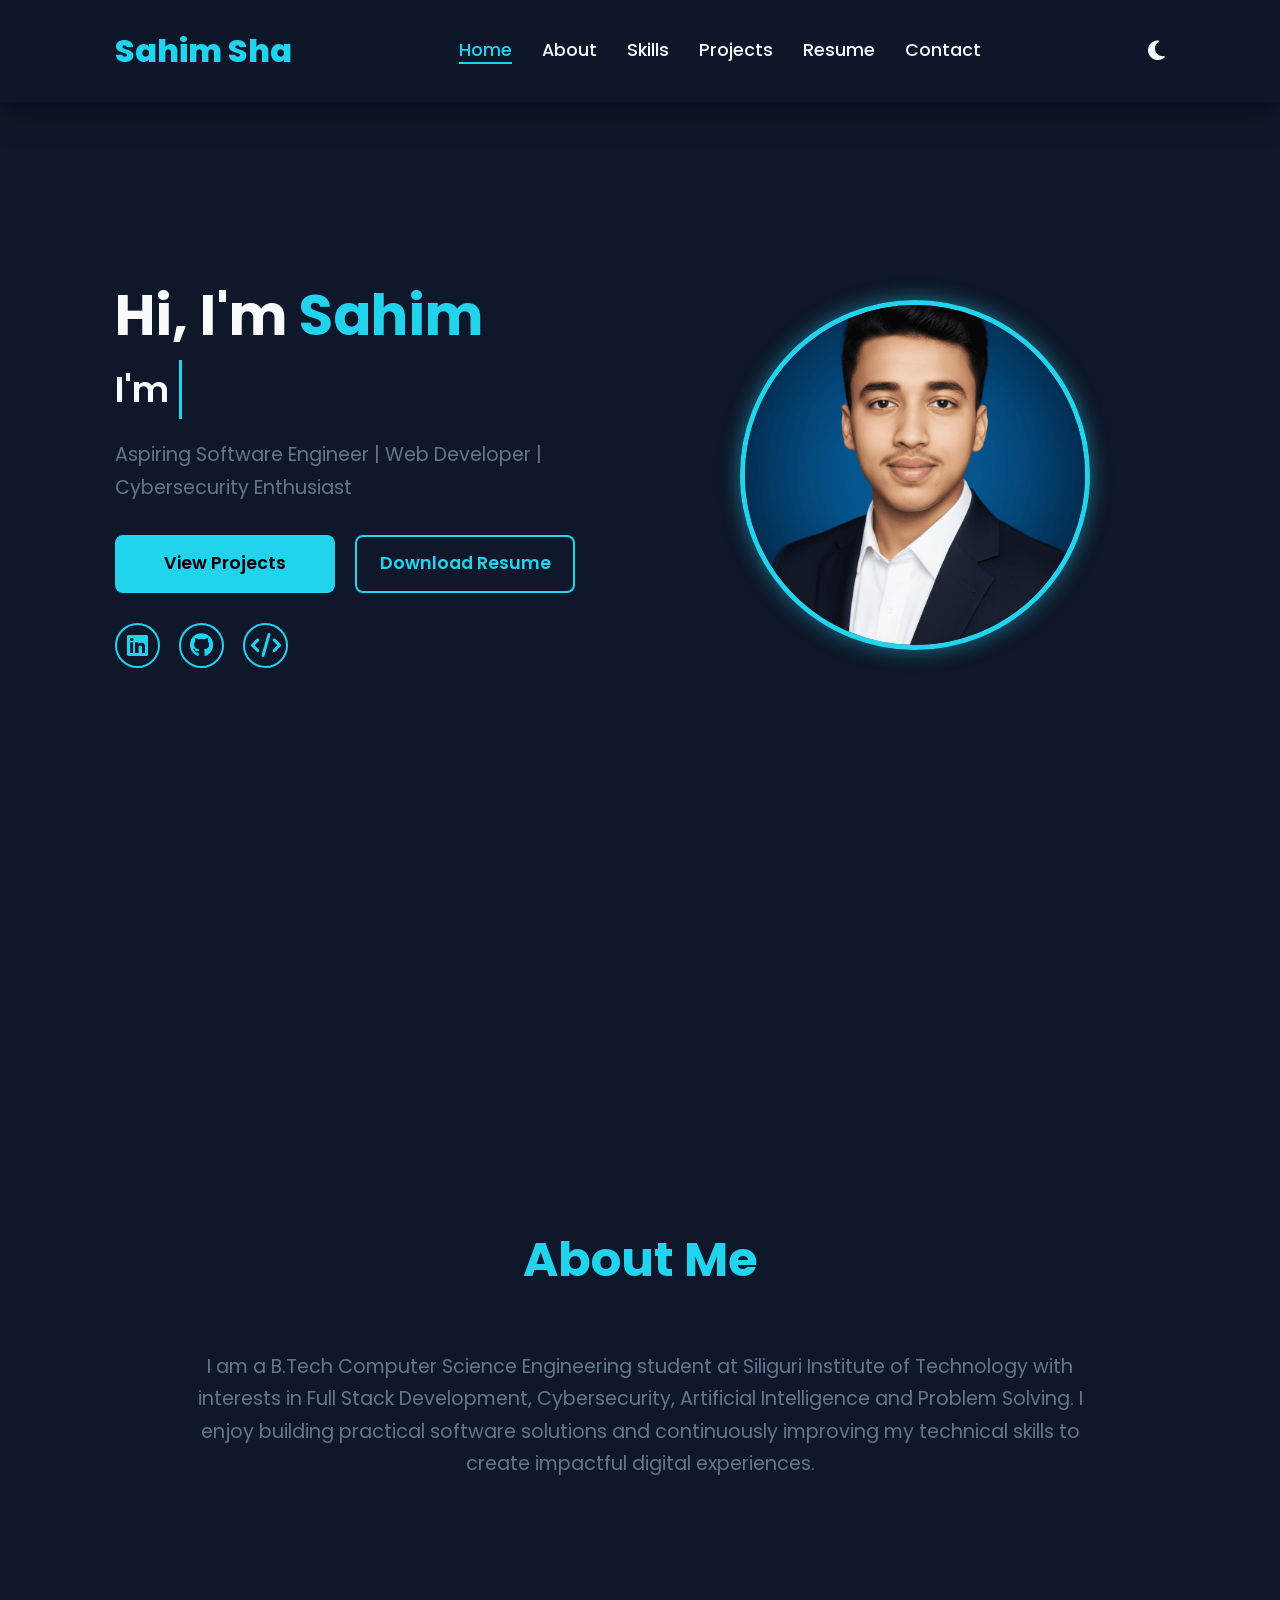
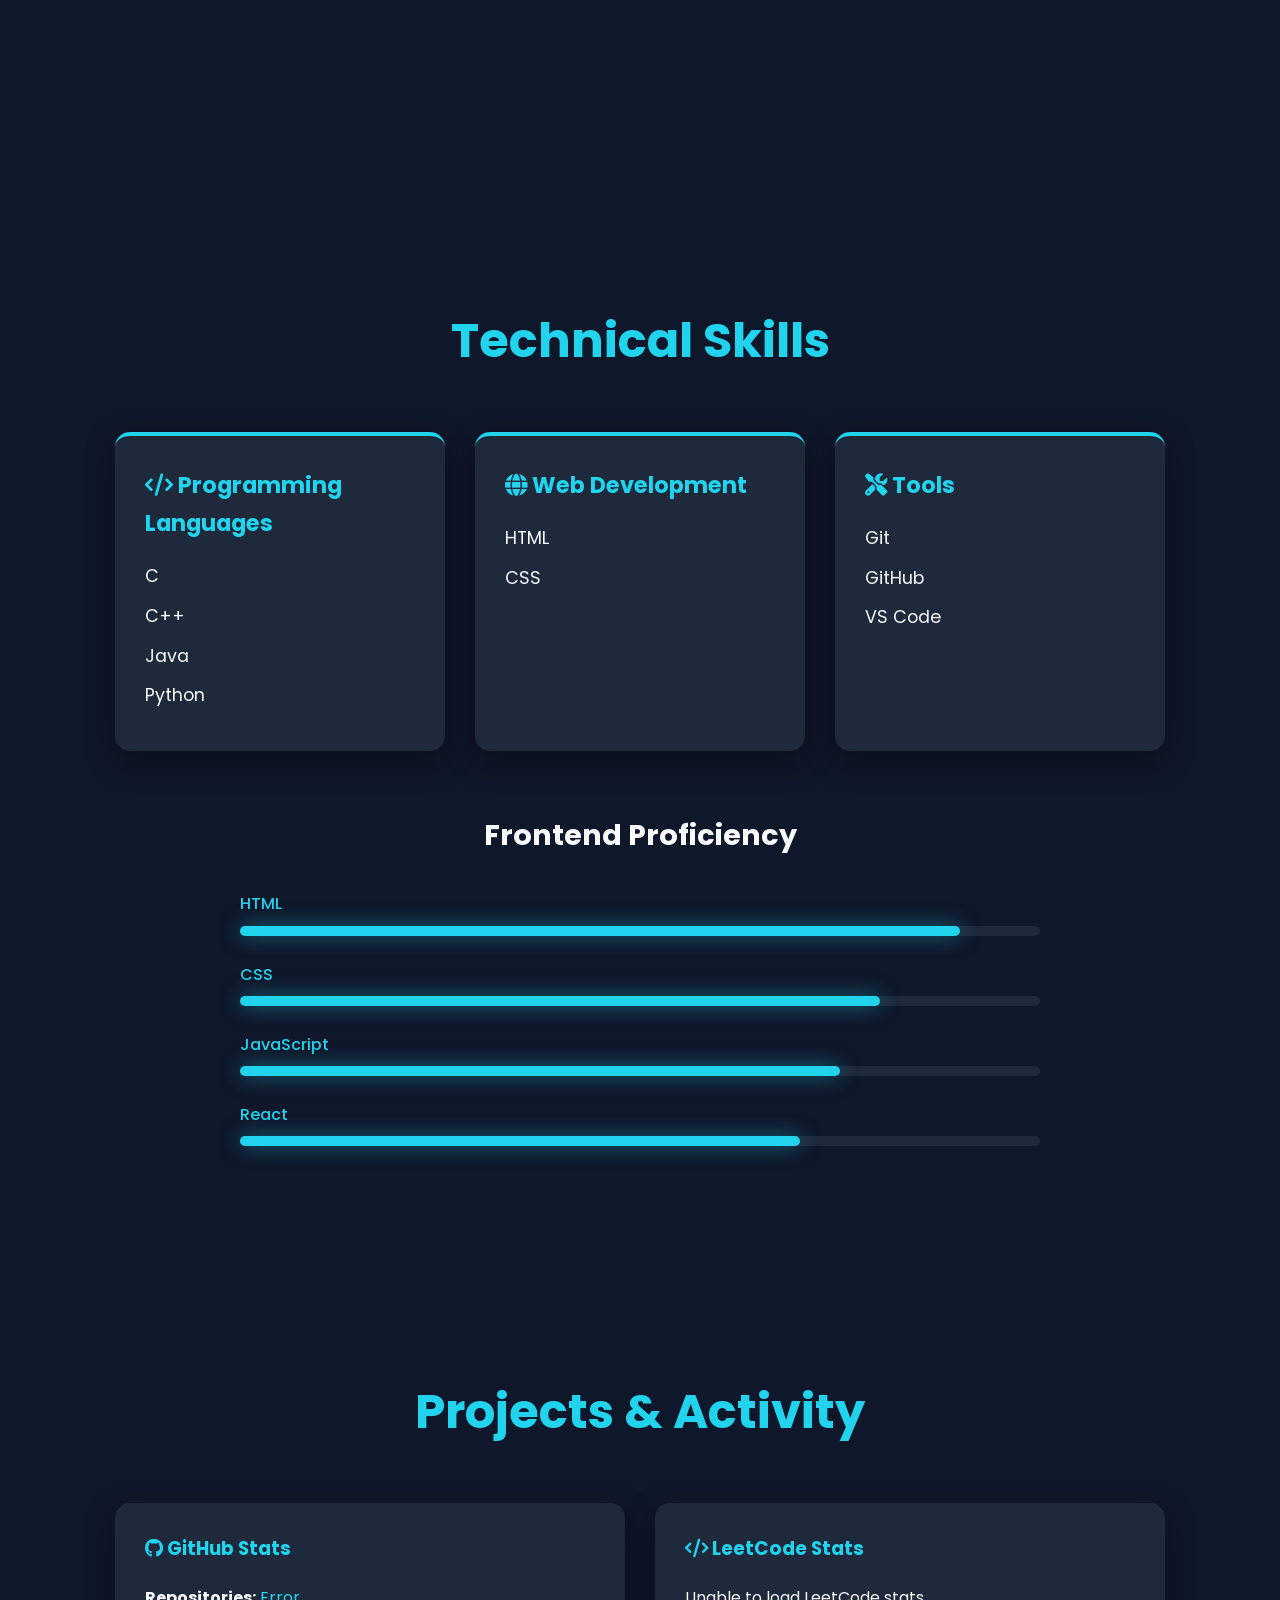
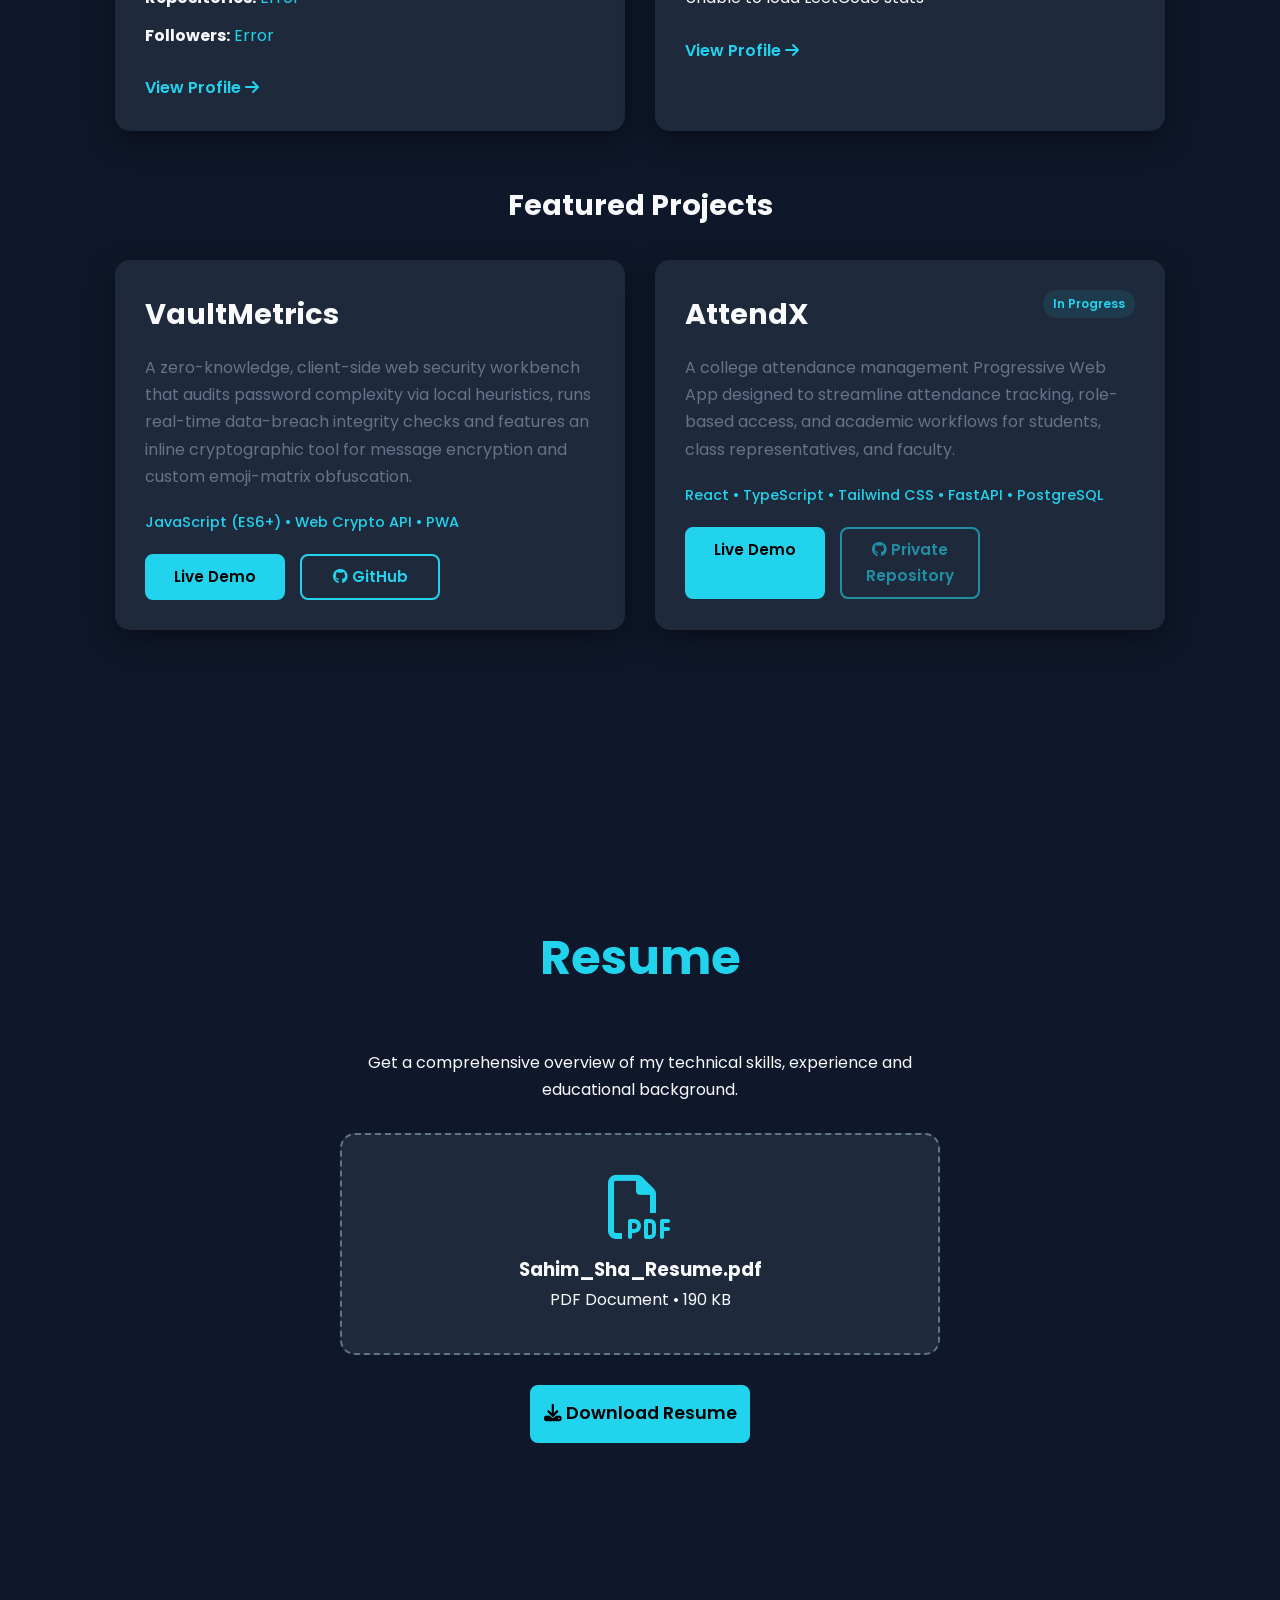
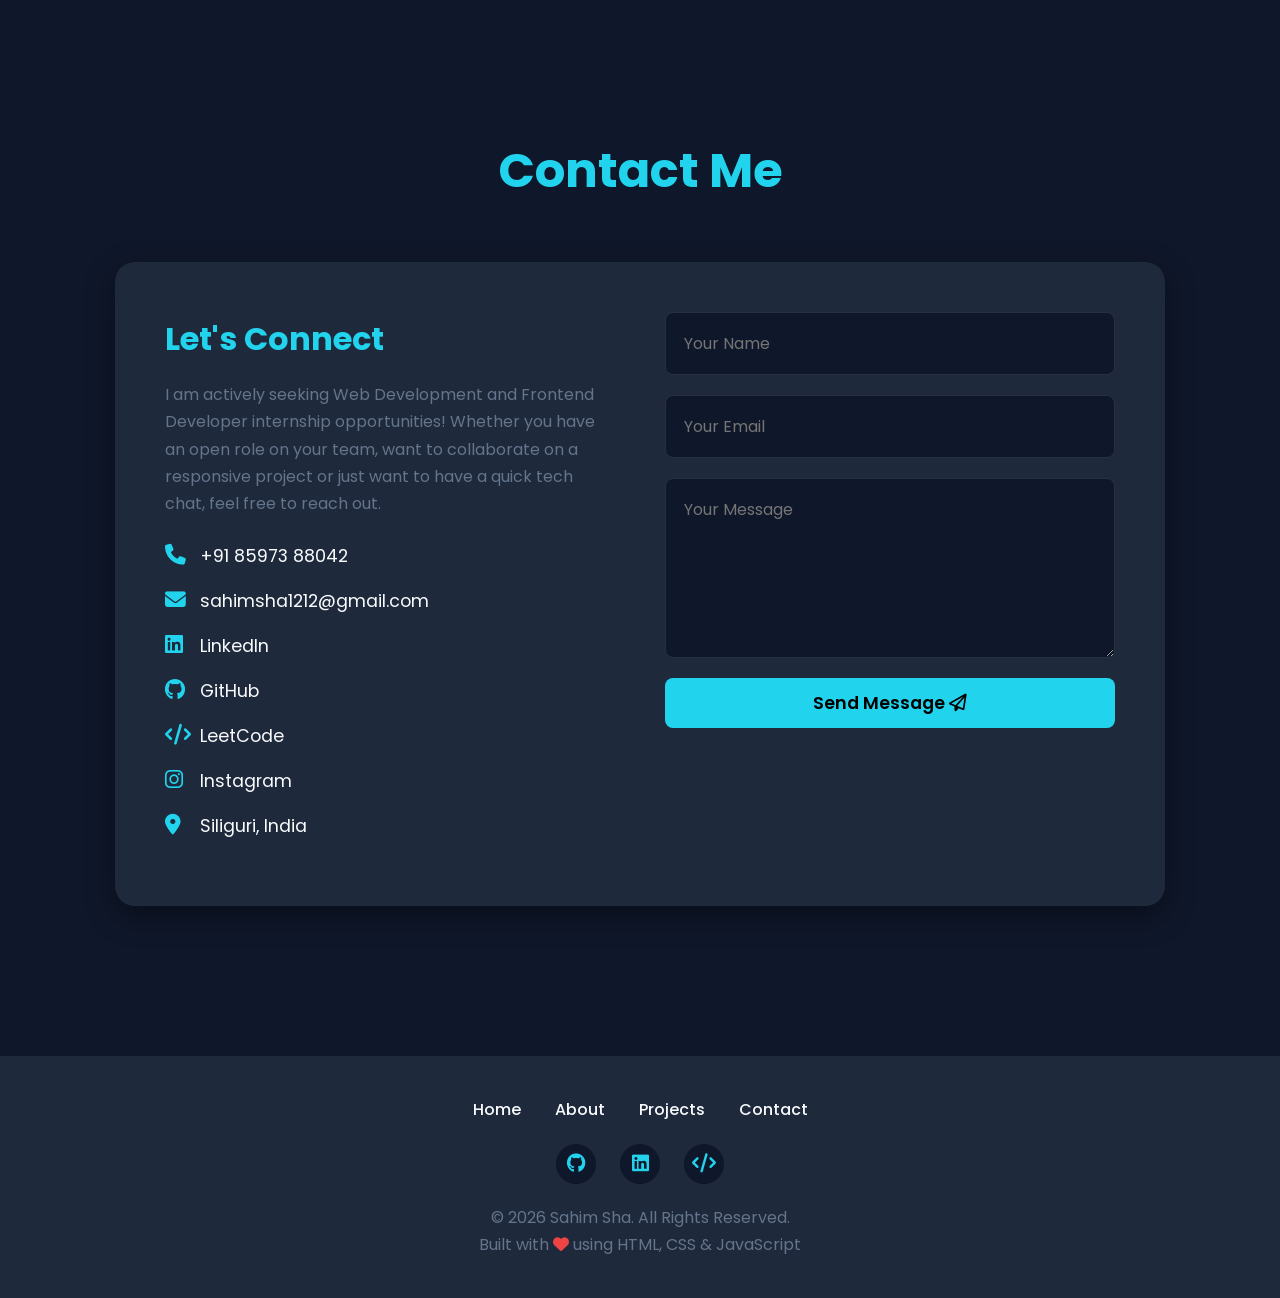
<file: index.html>
<!DOCTYPE html>
<html lang="en">
<head>
    <!-- Google tag (gtag.js) -->
    <script async src="https://www.googletagmanager.com/gtag/js?id=G-TJNPK2EG4J"></script>
    <script>
    window.dataLayer = window.dataLayer || [];
    function gtag(){dataLayer.push(arguments);}
    gtag('js', new Date());

    gtag('config', 'G-TJNPK2EG4J');
    </script>

    <!-- Basic SEO -->
    <meta charset="UTF-8">
    <meta name="viewport" content="width=device-width, initial-scale=1.0">

    <title>Sahim Sha | Aspiring Software Engineer &amp; Web Developer</title>

    <meta name="description" content="Official portfolio of Sahim Sha, a Computer Science Engineering student at Siliguri Institute of Technology. Explore software projects, technical skills, and development experience.">

    <meta name="author" content="Sahim Sha">
    <meta name="robots" content="index, follow">
    <meta name="keywords" content="Sahim Sha, Sahim Sha portfolio, software engineer, web developer, computer science engineering student, Siliguri Institute of Technology">

    <!-- Canonical URL -->
    <link rel="canonical" href="https://sahimsha.github.io/portfolio/">

    <!-- Open Graph: Social Sharing -->
    <meta property="og:type" content="website">
    <meta property="og:title" content="Sahim Sha | Software Engineering Portfolio">
    <meta property="og:description" content="Official portfolio of Sahim Sha, featuring software projects, technical skills, and development experience.">
    <meta property="og:url" content="https://sahimsha.github.io/portfolio/">
    <meta property="og:site_name" content="Sahim Sha Portfolio">
    <meta property="og:image" content="https://sahimsha.github.io/portfolio/assets/profile.png">

    <!-- Twitter / X Sharing -->
    <meta name="twitter:card" content="summary">
    <meta name="twitter:title" content="Sahim Sha | Software Engineering Portfolio">
    <meta name="twitter:description" content="Explore Sahim Sha's software projects, technical skills, and development experience.">
    <meta name="twitter:image" content="https://sahimsha.github.io/portfolio/assets/profile.png">

    <!-- Person Structured Data -->
    <script type="application/ld+json">
    {
      "@context": "https://schema.org",
      "@type": "Person",
      "name": "Sahim Sha",
      "url": "https://sahimsha.github.io/portfolio/",
      "jobTitle": "Aspiring Software Engineer",
      "affiliation": {
        "@type": "EducationalOrganization",
        "name": "Siliguri Institute of Technology"
      },
      "sameAs": [
        "https://github.com/SahimSha",
        "https://www.linkedin.com/in/sahim-sha",
        "https://leetcode.com/u/SahimSha"
      ]
    }
    </script>

    <!-- Existing Stylesheets and Favicon -->
    <link rel="stylesheet" href="style.css">
    <link rel="stylesheet" href="https://cdnjs.cloudflare.com/ajax/libs/font-awesome/6.5.2/css/all.min.css">
    <link href="https://fonts.googleapis.com/css2?family=Poppins:wght@300;400;500;600;700;800&display=swap" rel="stylesheet">
    <link rel="icon" type="image/x-icon" href="favicon.ico">
</head>
<body>

    <header class="header">
        <nav class="navbar">
            <a href="#home" class="logo">Sahim Sha</a>
            <ul class="nav-links">
                <li><a href="#home" class="active">Home</a></li>
                <li><a href="#about">About</a></li>
                <li><a href="#skills">Skills</a></li>
                <li><a href="#projects">Projects</a></li>
                <li><a href="#resume">Resume</a></li>
                <li><a href="#contact">Contact</a></li>
            </ul>
            <div class="nav-actions">
                <button id="theme-toggle"><i class="fa-solid fa-moon"></i></button>
                <div class="hamburger"><i class="fa-solid fa-bars"></i></div>
            </div>
        </nav>
    </header>

    <section id="home" class="hero section">
        <div class="hero-content">
            <h1>Hi, I'm <span>Sahim</span></h1>
            <h3 class="typing-text">I'm <span class="typed-text"></span><span class="cursor">&nbsp;</span></h3>
            <p>Aspiring Software Engineer | Web Developer | Cybersecurity Enthusiast</p>
            <div class="hero-buttons">
                <a href="#projects" class="btn">View Projects</a>
                <a href="assets/Sahim_Sha_Resume.pdf" download class="btn secondary-btn">Download Resume</a>
            </div>
            <div class="social-icons">
                <a href="https://linkedin.com/in/sahim-sha" target="_blank"><i class="fa-brands fa-linkedin"></i></a>
                <a href="https://github.com/SahimSha" target="_blank"><i class="fa-brands fa-github"></i></a>
                <a href="https://leetcode.com/u/SahimSha" target="_blank"><i class="fa-solid fa-code"></i></a>
            </div>
        </div>
        <div class="hero-img">
            <img src="assets/profile.png" alt="Sahim Sha" class="profile-image">
        </div>
    </section>

    <section id="about" class="section">
        <h2 class="section-title">About Me</h2>
        <div class="about-container">
            <p>
                I am a B.Tech Computer Science Engineering student at Siliguri Institute of Technology with interests in Full Stack Development, Cybersecurity, Artificial Intelligence and Problem Solving. I enjoy building practical software solutions and continuously improving my technical skills to create impactful digital experiences.
            </p>
        </div>
    </section>

    <section id="skills" class="section">
        <h2 class="section-title">Technical Skills</h2>

        <div class="skills-grid">
            <div class="skill-category">
                <h3><i class="fa-solid fa-code"></i> Programming Languages</h3>
                <ul>
                    <li>C</li>
                    <li>C++</li>
                    <li>Java</li>
                    <li>Python</li>
                </ul>
            </div>
            <div class="skill-category">
                <h3><i class="fa-solid fa-globe"></i> Web Development</h3>
                <ul>
                    <li>HTML</li>
                    <li>CSS</li>
                </ul>
            </div>
            <div class="skill-category">
                <h3><i class="fa-solid fa-screwdriver-wrench"></i> Tools</h3>
                <ul>
                    <li>Git</li>
                    <li>GitHub</li>
                    <li>VS Code</li>
                </ul>
            </div>
        </div>

        <div class="animated-skills-container">
            <h3 class="subsection-title">Frontend Proficiency</h3>
            <div class="skill-bar">
                <div class="info"><span>HTML</span></div>
                <div class="progress-line html"><span></span></div>
            </div>
            <div class="skill-bar">
                <div class="info"><span>CSS</span></div>
                <div class="progress-line css"><span></span></div>
            </div>
            <div class="skill-bar">
                <div class="info"><span>JavaScript</span></div>
                <div class="progress-line javascript"><span></span></div>
            </div>
            <div class="skill-bar">
                <div class="info"><span>React</span></div>
                <div class="progress-line react"><span></span></div>
            </div>
        </div>
    </section>

    <section id="projects" class="section">
        <h2 class="section-title">Projects & Activity</h2>

        <div class="stats-grid">
            <div class="stat-card">
                <h3><i class="fa-brands fa-github"></i> GitHub Stats</h3>
                <p><strong>Repositories:</strong> <span id="gh-repos">Loading...</span></p>
                <p><strong>Followers:</strong> <span id="gh-followers">Loading...</span></p>
                <a href="https://github.com/SahimSha" target="_blank" class="stat-link">View Profile <i class="fa-solid fa-arrow-right"></i></a>
            </div>
            <div class="stat-card">
                <h3><i class="fa-solid fa-code"></i> LeetCode Stats</h3>

                <div id="leetcode-stats-container">
                    <p><strong>Problems Solved:</strong> Loading...</p>
                    <p><strong>Difficulty:</strong> Loading...</p>
                </div>

                <a href="https://leetcode.com/u/SahimSha" target="_blank" class="stat-link">View Profile <i class="fa-solid fa-arrow-right"></i></a>
            </div>
        </div>

        <h3 class="subsection-title" style="margin-top: 50px;">Featured Projects</h3>
        <div class="projects-grid">

            <div class="project-card">
                <h3>VaultMetrics</h3>
                <p>A zero-knowledge, client-side web security workbench that audits password complexity via local heuristics, runs real-time data-breach integrity checks and features an inline cryptographic tool for message encryption and custom emoji-matrix obfuscation.</p>
                <div class="project-tech">JavaScript (ES6+) • Web Crypto API • PWA</div>

                <div class="project-links">
                    <a href="https://sahimsha.github.io/vaultmetrics" target="_blank" class="btn btn-small" style="text-align: center;">Live Demo</a>
                    <a href="https://github.com/SahimSha/vaultmetrics" target="_blank" class="btn btn-small secondary-btn" style="text-align: center;"><i class="fa-brands fa-github"></i> GitHub</a>
                </div>
            </div>

            <div class="project-card">
                <div style="display: flex; justify-content: space-between; align-items: flex-start; margin-bottom: 15px;">
                    <h3 style="margin-bottom: 0;">AttendX</h3>
                    <span style="font-size: 0.75rem; background: rgba(34, 211, 238, 0.1); color: var(--primary); padding: 4px 10px; border-radius: 20px; font-weight: 600;">In Progress</span>
                </div>

                <p>A college attendance management Progressive Web App designed to streamline attendance tracking, role-based access, and academic workflows for students, class representatives, and faculty.</p>
                <div class="project-tech">React • TypeScript • Tailwind CSS • FastAPI • PostgreSQL</div>

                <div class="project-links">
                    <a href="https://attendx-portal.vercel.app" target="_blank" class="btn btn-small" style="text-align: center;">Live Demo</a>
                    <span class="btn btn-small secondary-btn" style="opacity: 0.6; cursor: not-allowed; text-align: center;" aria-label="GitHub repository is private" title="Source code is private"><i class="fa-brands fa-github" aria-hidden="true"></i> Private Repository</span>
                </div>
            </div>

        </div>
    </section>

    <section id="resume" class="section">
        <h2 class="section-title">Resume</h2>
        <div class="resume-container">
            <p>Get a comprehensive overview of my technical skills, experience and educational background.</p>

            <div class="resume-preview">
                <i class="fa-regular fa-file-pdf"></i>
                <h3>Sahim_Sha_Resume.pdf</h3>
                <p>PDF Document • 190 KB</p>
            </div>

            <a href="assets/Sahim_Sha_Resume.pdf" download="Sahim_Sha_Resume.pdf" class="btn"><i class="fa-solid fa-download"></i> Download Resume</a>
        </div>
    </section>

    <section id="contact" class="section">
        <h2 class="section-title">Contact Me</h2>
        <div class="contact-grid">

            <div class="contact-info">
                <h3>Let's Connect</h3>
                <p>I am actively seeking Web Development and Frontend Developer internship opportunities! Whether you have an open role on your team, want to collaborate on a responsive project or just want to have a quick tech chat, feel free to reach out.</p>
                <div class="contact-links">

                    <p>
                        <i class="fa-solid fa-phone"></i>
                        <a href="tel:+918597388042">+91 85973 88042</a>
                    </p>
                    <p><i class="fa-solid fa-envelope"></i> <a href="mailto:sahimsha1212@gmail.com">sahimsha1212@gmail.com</a></p>
                    <p><i class="fa-brands fa-linkedin"></i> <a href="https://linkedin.com/in/sahim-sha" target="_blank">LinkedIn</a></p>
                    <p><i class="fa-brands fa-github"></i> <a href="https://github.com/SahimSha" target="_blank">GitHub</a></p>
                    <p><i class="fa-solid fa-code"></i> <a href="https://leetcode.com/u/SahimSha" target="_blank">LeetCode</a></p>
                    <p><i class="fa-brands fa-instagram"></i> <a href="https://instagram.com/sahim.sha" target="_blank">Instagram</a></p>
                    <p>
                        <i class="fa-solid fa-location-dot"></i>
                        <a href="https://www.google.com/maps/search/?api=1&query=Siliguri,India" target="_blank">
                            Siliguri, India
                        </a>
                    </p>
                </div>
            </div>

            <form action="https://formsubmit.co/7365daebf00e011a05d44677cb2e2a21" method="POST" class="contact-form">
                <input type="text" name="name" placeholder="Your Name" required>
                <input type="email" name="email" placeholder="Your Email" required>
                <textarea name="message" placeholder="Your Message" required></textarea>

                <button type="submit" class="btn">Send Message <i class="fa-regular fa-paper-plane"></i></button>

                <input type="hidden" name="_captcha" value="false">
                <input type="hidden" name="_subject" value="New Portfolio Contact">
                <input type="hidden" name="_next" value="https://sahimsha.github.io/portfolio/thankyou.html">
            </form>
        </div>
    </section>

    <footer>
        <div class="footer-links">
            <a href="#home">Home</a>
            <a href="#about">About</a>
            <a href="#projects">Projects</a>
            <a href="#contact">Contact</a>
        </div>
        <div class="footer-socials">
            <a href="https://github.com/SahimSha" target="_blank"><i class="fa-brands fa-github"></i></a>
            <a href="https://linkedin.com/in/sahim-sha" target="_blank"><i class="fa-brands fa-linkedin"></i></a>
            <a href="https://leetcode.com/u/SahimSha" target="_blank"><i class="fa-solid fa-code"></i></a>
        </div>
        <p>© 2026 Sahim Sha. All Rights Reserved.</p>
        <p>Built with <i class="fa-solid fa-heart" style="color: #EF4444;"></i> using HTML, CSS & JavaScript</p>
    </footer>

    <a href="#home" id="backToTop"><i class="fa-solid fa-arrow-up"></i></a>

    <script src="script.js"></script>
</body>
</html>
</file>
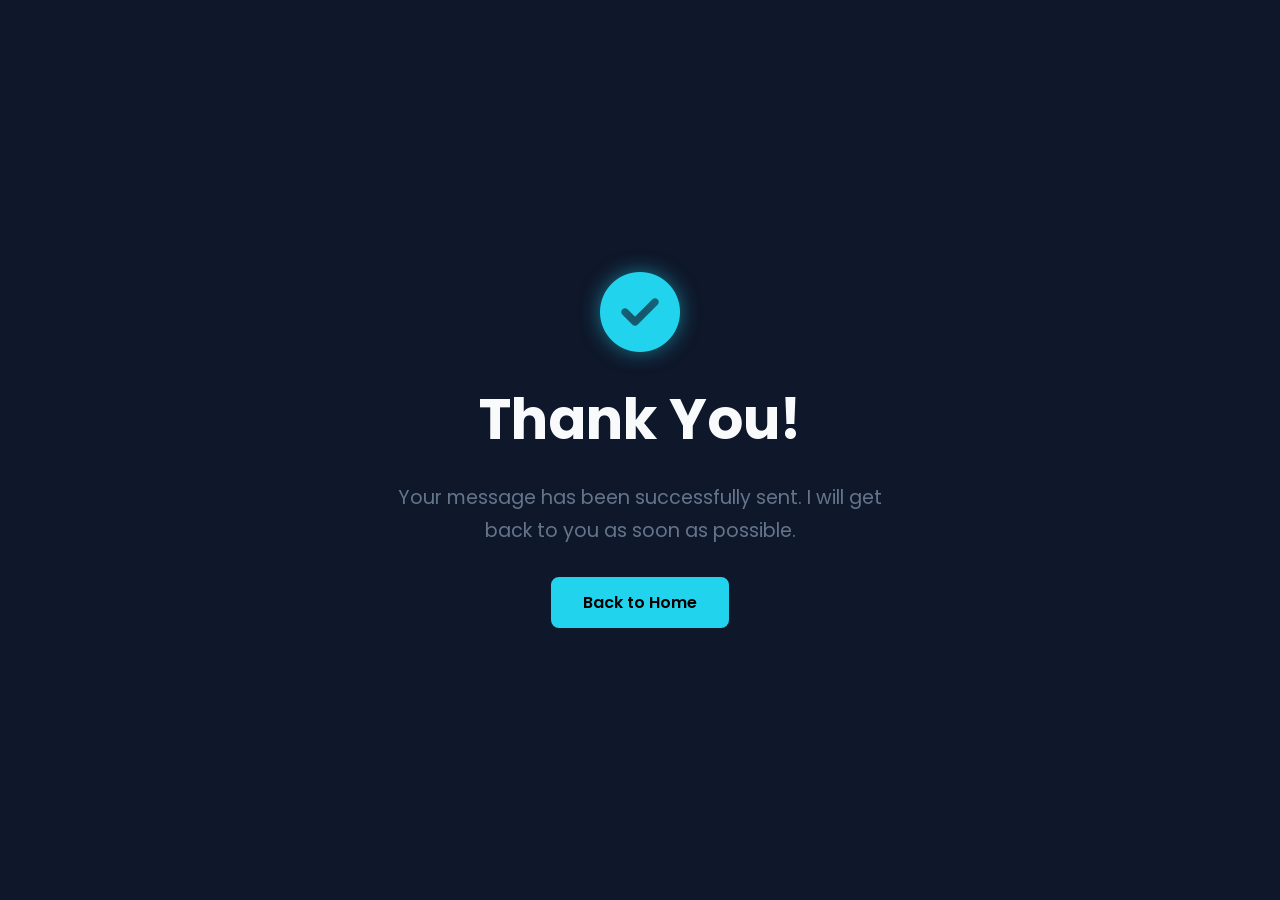
<file: thankyou.html>
<!DOCTYPE html>
<html lang="en">
<head>
    <meta charset="UTF-8">
    <meta name="viewport" content="width=device-width, initial-scale=1.0">
    <title>Message Sent | Sahim Sha</title>

    <link rel="stylesheet" href="style.css">
    
    <link rel="stylesheet" href="https://cdnjs.cloudflare.com/ajax/libs/font-awesome/6.5.2/css/all.min.css">
    
    <link href="https://fonts.googleapis.com/css2?family=Poppins:wght@300;400;500;600;700;800&display=swap" rel="stylesheet">
    <link rel="icon" type="image/x-icon" href="favicon.ico">

    <style>
        .thank-you-wrapper {
            height: 100vh;
            display: flex;
            flex-direction: column;
            justify-content: center;
            align-items: center;
            text-align: center;
            padding: 0 20px;
        }
        .thank-you-wrapper i.fa-circle-check {
            font-size: 5rem;
            color: var(--primary);
            margin-bottom: 20px;
            text-shadow: var(--glow);
        }
        .thank-you-wrapper h1 {
            font-size: 3.5rem;
            margin-bottom: 15px;
        }
        .thank-you-wrapper p {
            font-size: 1.2rem;
            color: var(--muted);
            margin-bottom: 30px;
            max-width: 500px;
        }
        
        .thank-you-wrapper .btn {
            width: auto;
            padding: 10px 30px;
            font-size: 1rem;
            display: inline-flex;
            justify-content: center;
            align-items: center;
            border-radius: 8px;
        }
    </style>
</head>
<body>

    <div class="thank-you-wrapper">
        <i class="fa-solid fa-circle-check"></i>
        <h1>Thank You!</h1>
        <p>Your message has been successfully sent. I will get back to you as soon as possible.</p>
        
        <a href="index.html" class="btn">Back to Home</a>
    </div>

    <script>
        window.addEventListener("load", () => {
            if (localStorage.getItem("theme") === "light") {
                document.body.classList.add("light-mode");
            }
        });
    </script>
</body>
</html>
</file>
<file: style.css>
@import url('https://fonts.googleapis.com/css2?family=Poppins:wght@300;400;500;600;700;800&display=swap');

/* ================= THEME VARIABLES ================= */
:root {
    /* Tech & Futuristic Theme */
    --bg: #0F172A;          /* Dark Navy */
    --card: #1E293B;        /* Slightly Lighter Navy for cards */
    --primary: #22D3EE;     /* Neon Cyan */
    --muted: #64748B;       /* Cool Gray */
    --text: #F8FAFC;        /* Off White */
    --shadow: 0 10px 30px rgba(0, 0, 0, 0.4);
    --glow: 0 0 20px rgba(34, 211, 238, 0.5);
}

/* Light Mode Setup */
body.light-mode {
    --bg: #F8FAFC;
    --card: #FFFFFF;
    --primary: #0284C7;
    --muted: #475569;
    --text: #0F172A; 
    --shadow: 0 10px 30px rgba(0, 0, 0, 0.1);
    --glow: 0 5px 15px rgba(2, 132, 199, 0.3);
    
    background-color: var(--bg);
    color: var(--text);
}

body.light-mode .header {
    background: rgba(255, 255, 255, 0.95);
}
body.light-mode .nav-links a {
    color: var(--text);
}
body.light-mode .nav-links a:hover, 
body.light-mode .nav-links a.active {
    color: var(--primary);
}

* {
    margin: 0;
    padding: 0;
    box-sizing: border-box;
    text-decoration: none;
    list-style: none;
    scroll-behavior: smooth;
    font-family: 'Poppins', sans-serif;
}

body {
    background-color: var(--bg);
    color: var(--text);
    line-height: 1.7;
    overflow-x: hidden;
    transition: background-color 0.3s, color 0.3s;
}

span {
    color: var(--primary);
}

/* ================= TYPOGRAPHY & LAYOUT ================= */
.section {
    min-height: 100vh;
    padding: 100px 9%;
    display: flex;
    flex-direction: column;
    justify-content: center;
}

.section-title {
    text-align: center;
    margin-bottom: 50px;
    font-size: 3rem;
    color: var(--primary);
    font-weight: 700;
}

.subsection-title {
    text-align: center;
    margin-bottom: 30px;
    font-size: 1.8rem;
    color: var(--text);
}

/* ================= HEADER & NAV ================= */
.header {
    position: fixed;
    top: 0;
    left: 0;
    width: 100%;
    background: rgba(15, 23, 42, 0.95);
    backdrop-filter: blur(10px);
    box-shadow: var(--shadow);
    z-index: 1000;
    transition: 0.3s;
}

.navbar {
    display: flex;
    justify-content: space-between;
    align-items: center;
    padding: 1.5rem 9%;
}

.logo {
    font-size: 2rem;
    font-weight: 800;
    color: var(--primary);
    cursor: pointer;
    transition: 0.3s ease;
}

.logo:hover {
    transform: scale(1.05);
    text-shadow: var(--glow);
}

.nav-links {
    display: flex;
    gap: 30px;
}

.nav-links a {
    font-size: 1.1rem;
    color: var(--text);
    font-weight: 500;
    transition: 0.3s ease;
    border-bottom: 2px solid transparent;
}

.nav-links a:hover, .nav-links a.active {
    color: var(--primary);
    border-bottom: 2px solid var(--primary);
}

.nav-actions {
    display: flex;
    gap: 20px;
    align-items: center;
}

#theme-toggle, .hamburger {
    cursor: pointer;
    font-size: 1.4rem;
    background: transparent;
    border: none;
    color: var(--text);
    transition: 0.3s;
}

#theme-toggle:hover { color: var(--primary); }
.hamburger { display: none; }

/* ================= HERO SECTION ================= */
.hero {
    display: flex;
    flex-direction: row;
    justify-content: space-between;
    align-items: center;
    gap: 50px;
    padding-top: 150px;
}

.hero-content {
    flex: 1;
}

.hero-content h1 {
    font-size: 3.5rem; 
    font-weight: 700;
    line-height: 1.2;
}

.hero-content p {
    font-size: 1.2rem;
    color: var(--muted);
    margin: 20px 0 30px;
}

/* JS Typing Text Effect Styles */
.typing-text {
    font-size: 2.2rem; 
    font-weight: 600;
    margin-top: 10px;
}

.typing-text .typed-text {
    color: var(--primary);
}

.typing-text .cursor {
    display: inline-block;
    width: 3px;
    color: var(--primary);
    background-color: var(--primary);
    margin-left: 2px;
    animation: blink 1.2s infinite; /* SLOWER BLINK */
}

.typing-text .cursor.typing {
    animation: none; /* Stops blinking while text is actively typing */
}

@keyframes blink {
    0% { background-color: var(--primary); color: var(--primary); }
    49% { background-color: var(--primary); color: var(--primary); }
    50% { background-color: transparent; color: transparent; }
    99% { background-color: transparent; color: transparent; }
    100% { background-color: var(--primary); color: var(--primary); }
}

.hero-img {
    flex: 1;
    display: flex;
    justify-content: center;
}

.profile-image {
    width: 350px;
    height: 350px;
    border-radius: 50%;
    object-fit: cover;
    border: 5px solid var(--primary);
    box-shadow: var(--glow);
    transition: 0.3s ease;
}

.profile-image:hover {
    transform: scale(1.05);
}

/* Buttons */
.hero-buttons {
    display: flex;
    gap: 20px;
    margin-bottom: 30px;
}

.btn {
    display: inline-block;
    padding: 12px 0;
    width: 220px; 
    text-align: center;
    border-radius: 8px;
    background: var(--primary);
    color: #000;
    font-weight: 600;
    font-size: 1.1rem;
    border: 2px solid var(--primary);
    transition: 0.3s ease;
    cursor: pointer;
}

.btn:hover {
    transform: translateY(-5px);
    box-shadow: var(--glow);
    background: transparent;
    color: var(--primary);
}

.secondary-btn {
    background: transparent;
    color: var(--primary);
}

.secondary-btn:hover {
    background: var(--primary);
    color: #000;
}

.btn-small {
    width: 140px;
    padding: 8px 0;
    font-size: 0.95rem;
}

/* Social Icons */
.social-icons a {
    display: inline-flex;
    justify-content: center;
    align-items: center;
    width: 45px;
    height: 45px;
    background: transparent;
    border: 2px solid var(--primary);
    border-radius: 50%;
    font-size: 1.5rem;
    color: var(--primary);
    margin-right: 15px;
    transition: 0.3s;
}

.social-icons a:hover {
    background: var(--primary);
    color: #000;
    box-shadow: var(--glow);
    transform: translateY(-5px);
}

/* ================= ABOUT ================= */
.about-container {
    max-width: 900px;
    margin: 0 auto;
    text-align: center;
    font-size: 1.2rem;
    color: var(--muted);
}

/* ================= SKILLS ================= */
.skills-grid {
    display: grid;
    grid-template-columns: repeat(auto-fit, minmax(250px, 1fr));
    gap: 30px;
    margin-bottom: 60px;
}

.skill-category {
    background: var(--card);
    padding: 30px;
    border-radius: 15px;
    box-shadow: var(--shadow);
    border-top: 4px solid var(--primary);
    transition: 0.3s;
}

.skill-category:hover { transform: translateY(-10px); }

.skill-category h3 {
    color: var(--primary);
    margin-bottom: 20px;
    font-size: 1.4rem;
}

.skill-category li {
    font-size: 1.1rem;
    margin-bottom: 10px;
    color: var(--text);
}

/* Animated Skill Bars */
.animated-skills-container {
    max-width: 800px;
    margin: 0 auto;
    width: 100%;
}

.skill-bar { margin-bottom: 25px; }

.skill-bar .info {
    display: flex;
    justify-content: space-between;
    margin-bottom: 8px;
    font-weight: 500;
}

.progress-line {
    height: 10px;
    width: 100%;
    background: var(--card);
    border-radius: 10px;
    position: relative;
}

.progress-line span {
    height: 100%;
    position: absolute;
    border-radius: 10px;
    background: var(--primary);
    box-shadow: var(--glow);
}

.progress-line.html span { width: 90%; animation: html 2s forwards; }
.progress-line.css span { width: 80%; animation: css 2s forwards; }
.progress-line.javascript span { width: 75%; animation: js 2s forwards; }
.progress-line.react span { width: 70%; animation: react 2s forwards; }

@keyframes html { 0% { width: 0; } 100% { width: 90%; } }
@keyframes css { 0% { width: 0; } 100% { width: 80%; } }
@keyframes js { 0% { width: 0; } 100% { width: 75%; } }
@keyframes react { 0% { width: 0; } 100% { width: 70%; } }

/* ================= STATS & PROJECTS ================= */
.stats-grid, .projects-grid {
    display: grid;
    grid-template-columns: repeat(auto-fit, minmax(320px, 1fr));
    gap: 30px;
}

.stat-card, .project-card {
    background: var(--card);
    padding: 30px;
    border-radius: 15px;
    box-shadow: var(--shadow);
    transition: 0.3s;
}

.stat-card:hover, .project-card:hover { transform: translateY(-10px); }

.stat-card h3 { color: var(--primary); margin-bottom: 20px; }
.stat-card p { margin-bottom: 10px; }
.stat-link { color: var(--primary); font-weight: 600; display: inline-block; margin-top: 15px; }

.project-card h3 { font-size: 1.8rem; margin-bottom: 15px; color: var(--text); }
.project-card p { color: var(--muted); margin-bottom: 20px; }
.project-tech { color: var(--primary); font-weight: 500; margin-bottom: 20px; font-size: 0.9rem;}
.project-links { display: flex; gap: 15px; }

/* ================= EDUCATION ================= */
.table-container { overflow-x: auto; }

table {
    width: 100%;
    border-collapse: collapse;
    background: var(--card);
    border-radius: 10px;
    overflow: hidden;
}

th, td {
    padding: 20px;
    text-align: left;
    border-bottom: 1px solid rgba(255, 255, 255, 0.05);
}

th { background: rgba(34, 211, 238, 0.1); color: var(--primary); font-size: 1.2rem; }
tr:hover { background: rgba(255, 255, 255, 0.02); }

/* ================= RESUME ================= */
.resume-container {
    text-align: center;
    max-width: 600px;
    margin: 0 auto;
}

.resume-preview {
    background: var(--card);
    padding: 40px;
    border-radius: 15px;
    margin: 30px 0;
    border: 2px dashed var(--muted);
    transition: 0.3s;
}

.resume-preview i { font-size: 4rem; color: var(--primary); margin-bottom: 15px; }
.resume-preview:hover { border-color: var(--primary); box-shadow: var(--glow); }

/* ================= CONTACT ================= */
.contact-grid {
    display: grid;
    grid-template-columns: 1fr 1fr;
    gap: 50px;
    background: var(--card);
    padding: 50px;
    border-radius: 20px;
    box-shadow: var(--shadow);
}

.contact-info h3 { font-size: 2rem; margin-bottom: 15px; color: var(--primary); }
.contact-info p { margin-bottom: 25px; color: var(--muted); }
.contact-links p { margin-bottom: 15px; font-size: 1.1rem; color: var(--text); }
.contact-links i { color: var(--primary); width: 30px; font-size: 1.3rem; }
.contact-links a { color: var(--text); transition: 0.3s; }
.contact-links a:hover { color: var(--primary); text-decoration: underline; }

.contact-form {
    display: flex;
    flex-direction: column;
    gap: 20px;
}

.contact-form input, .contact-form textarea {
    width: 100%;
    padding: 18px;
    border: 1px solid rgba(255, 255, 255, 0.1);
    border-radius: 8px;
    background: var(--bg);
    color: var(--text);
    font-size: 1rem;
    outline: none;
    transition: 0.3s;
}

body.light-mode .contact-form input, body.light-mode .contact-form textarea {
    border: 1px solid rgba(0, 0, 0, 0.1);
}

.contact-form textarea { resize: vertical; min-height: 180px; }

.contact-form input:focus, .contact-form textarea:focus {
    border-color: var(--primary);
    box-shadow: var(--glow);
}

.contact-form button { width: 100%; border: none; }

/* ================= FOOTER ================= */
footer {
    text-align: center;
    padding: 40px;
    background: var(--card);
    margin-top: 50px;
}

.footer-links { margin-bottom: 20px; }
.footer-links a { margin: 0 15px; color: var(--text); font-weight: 500; transition: 0.3s; }
.footer-links a:hover { color: var(--primary); }

.footer-socials { margin-bottom: 20px; }
.footer-socials a {
    display: inline-block;
    margin: 0 10px;
    width: 40px; height: 40px;
    line-height: 40px;
    border-radius: 50%;
    background: var(--bg);
    color: var(--primary);
    font-size: 1.2rem;
    transition: 0.3s;
}

.footer-socials a:hover { background: var(--primary); color: #000; box-shadow: var(--glow); transform: translateY(-5px);}
footer p { color: var(--muted); }

/* Back to Top */
#backToTop {
    position: fixed;
    right: 30px;
    bottom: 30px;
    width: 50px;
    height: 50px;
    background: var(--primary);
    color: #000;
    border-radius: 50%;
    display: none;
    justify-content: center;
    align-items: center;
    font-size: 1.5rem;
    box-shadow: var(--glow);
    z-index: 100;
    transition: 0.3s;
}

#backToTop:hover { transform: translateY(-5px); }

/* ================= SCROLL ANIMATION CLASSES ================= */
.fade-in {
    opacity: 0;
    transform: translateY(40px);
    transition: opacity 0.8s ease-out, transform 0.8s ease-out;
}

.fade-in.show {
    opacity: 1;
    transform: translateY(0);
}

/* ================= MEDIA QUERIES ================= */
@media (max-width: 992px) {
    .hero { flex-direction: column-reverse; text-align: center; padding-top: 120px; }
    .hero-buttons { justify-content: center; }
    .social-icons { justify-content: center; display: flex; }
    .contact-grid { grid-template-columns: 1fr; }
    .hamburger { display: block; }
    
    .nav-links {
        position: absolute;
        top: 100%; left: 0; width: 100%;
        background: var(--card);
        flex-direction: column;
        text-align: center;
        gap: 0;
        max-height: 0;
        overflow: hidden;
        transition: 0.4s ease;
    }
    
    .nav-links.active { max-height: 400px; padding: 20px 0; box-shadow: var(--shadow); }
    .nav-links a { display: block; padding: 15px; margin: 0; border: none; }
}

@media (max-width: 768px) {
    .hero-content h1 { font-size: 2.8rem; }
    .typing-text { font-size: 1.6rem; }
    .btn { width: 100%; margin-bottom: 15px; }
    .hero-buttons { flex-direction: column; gap: 0; }
    .section-title { font-size: 2.5rem; }
    .profile-image { width: 280px; height: 280px; }
    .contact-grid { padding: 30px 20px; }
}
</file>
